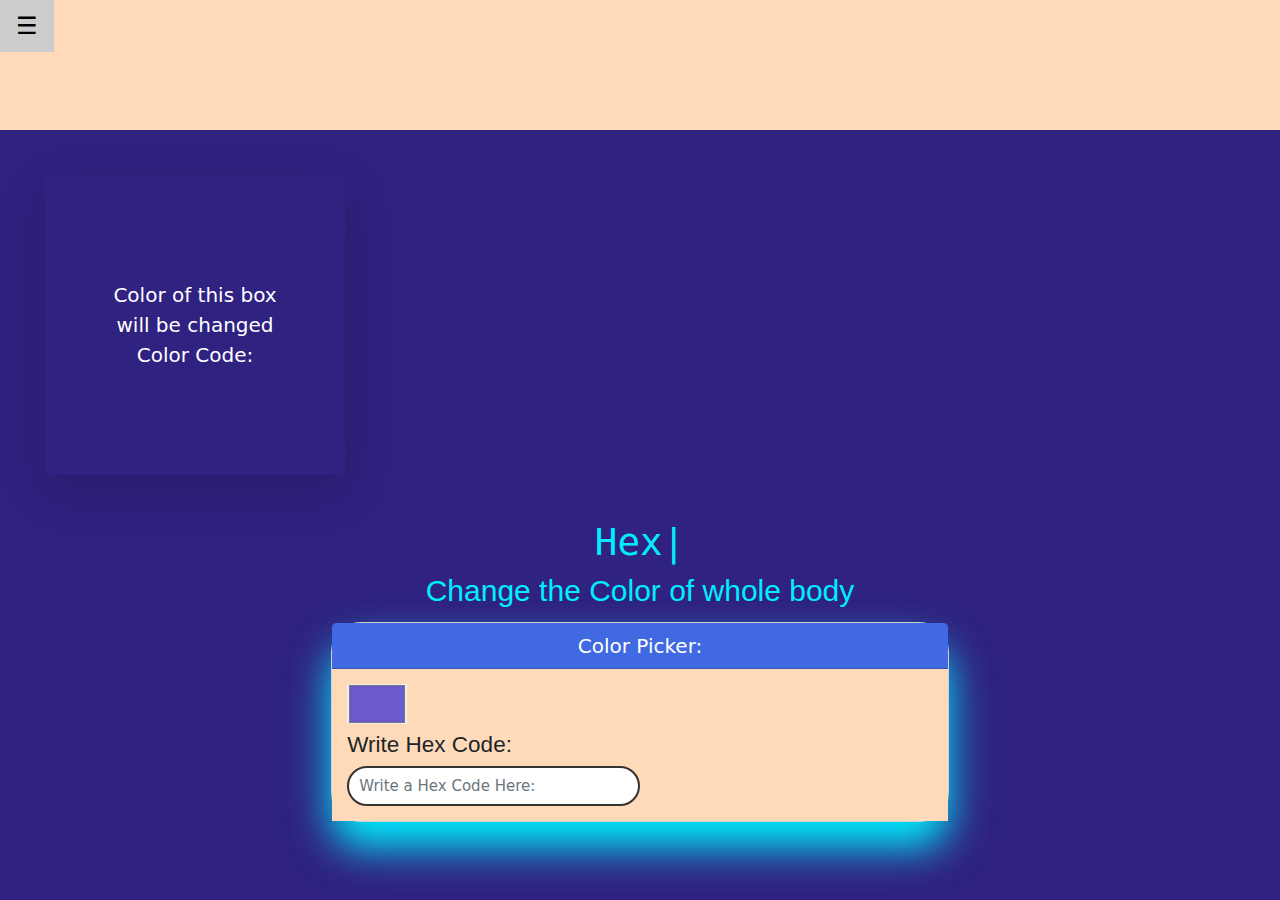
<file: sidebar.html>
<!DOCTYPE html>
<html>
<title>W3.CSS</title>
<meta name="viewport" content="width=device-width, initial-scale=1">
<link rel="stylesheet" href="https://www.w3schools.com/w3css/4/w3.css">
<link rel="stylesheet" href="css/cdn.jsdelivr.net_npm_bootstrap@5.2.3_dist_css_bootstrap.min.css">
<script src="js/cdn.jsdelivr.net_npm_bootstrap@5.3.1_dist_js_bootstrap.bundle.min.js"></script>
<link rel="stylesheet" href="css/style.css">
<body>
  <div class="sidebar">
    <button id="openNav" class="w3-button sidebar w3-xlarge" data-bs-toggle="offcanvas" data-bs-target="#offcanvasWithBothOptions" aria-controls="offcanvasWithBothOptions" onclick="w3_open()">&#9776;</button>
  
  </div>
  <div id="main">




        <div class="container-fluid p-5">
            <div class="color-changed text-white shadow-lg bg-body-tertiary z-5 text-center" id="colorChanged">
                <div class="center text-center">
                    Color of this box
                    <br/> will be changed 
                    <br/>
                    Color Code:<p  id="colorHexCode"></p>
                </div>
            </div>        
        </div>
        <h1 style="font-family: monospace; color: #0ef;" class="text-center"><span id="text"></span></h1>
    
        <div class="container-fluid w-50">
            <h2 style="color: #0ef; padding-bottom: 1%;" class="text-center">Change the Color of whole body</h2>
            <div class="card z-5 mainBox rounded-5">
                <div class="card-header w-100 text-center color-picker text-white"  >Color Picker:</div>
                <div class="card-body w-100 color-picker-body" >
                   <input type="color"
                    id="colorPicker" value="#6a5acd">
        
             
                        <h4>Write Hex Code: </h4>
                        <input type="text" class="form-control w-50" placeholder="Write a Hex Code Here:" id="box" onkeyup="colorcode()">
        
                </div>
            </div>
        </div>
    
    </div>
    
    
<div class="offcanvas offcanvas-start" data-bs-scroll="true" tabindex="-1" id="offcanvasWithBothOptions" aria-labelledby="offcanvasWithBothOptionsLabel">
  <div class="offcanvas-header">
    <h5 class="offcanvas-title" id="offcanvasWithBothOptionsLabel">Backdrop with scrolling</h5>
    <button type="button" class="btn-close" data-bs-dismiss="offcanvas" aria-label="Close"></button>
  </div>
  <div class="offcanvas-body">
    <p>Try scrolling the rest of the page to see this option in action.</p>
  </div>
<!-- 
<div class="w3-sidebar w3-bar-block w3-card w3-animate-left " style="display:none" id="mySidebar">
  <button class="w3-bar-item w3-button w3-large"
  onclick="w3_close()">Close &times;</button>
  <br/>
  <button class="theme-changer rounded-5 z-5"><a href="themechanger.html">Theme Switcher</a></button>

</div>

</div>
 -->
<script src="js/cdnjs.cloudflare.com_ajax_libs_typed.js_2.0.12_typed.min.js"></script>
<script src="js/main.js"></script>

<script>
function w3_open() {
  document.getElementById("main").style.marginLeft = "15%";
  document.getElementById("mySidebar").style.width = "15%";
  document.getElementById("mySidebar").style.display = "block";
  document.getElementById("openNav").style.display = 'none';
}
function w3_close() {
  document.getElementById("main").style.marginLeft = "0%";
  document.getElementById("mySidebar").style.display = "none";
  document.getElementById("openNav").style.display = "inline-block";
}
</script>

</body>
</html>
</file>
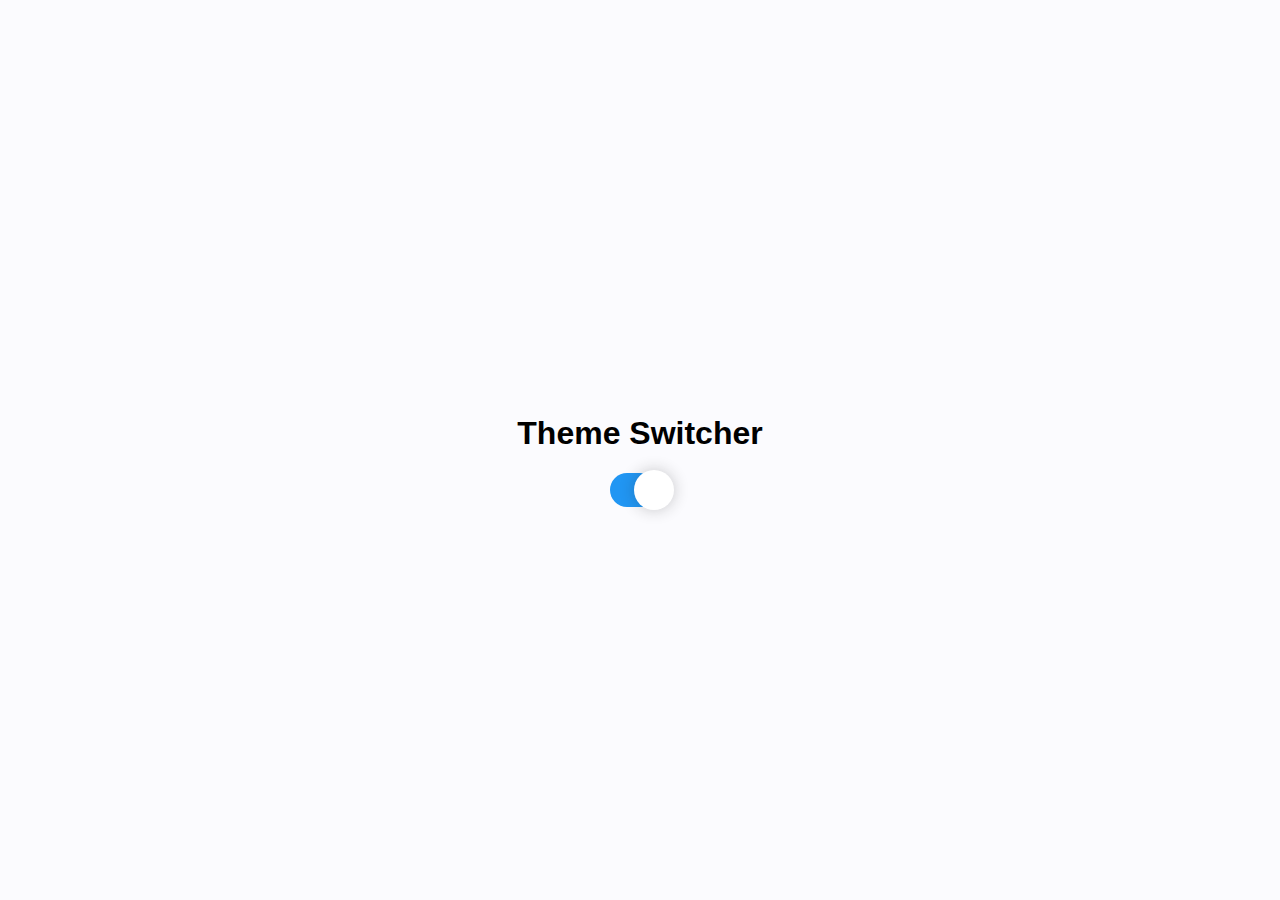
<file: themechanger.html>
<!DOCTYPE html>
<html lang="en">
<head>
  <meta charset="UTF-8">
  <meta name="viewport" content="width=device-width, initial-scale=1.0">
  <title>Theme Switcher</title>
  <link rel="stylesheet" href="css/themeswitcher.css" type="text/css">
</head>
<body>
  <div class="container">
    <h1>Theme Switcher</h1>
    <label id="switch" class="switch">
    <input type="checkbox" onchange="toggleTheme()" id="slider">
    <span class="slider round"></span>
    </label>
  </div>
    <script src="js/themeswitcher.js"></script>
</body>
</html>
</file>
<file: css/style.css>
body {
    margin: 0;
    padding: 0;
    display: grid;
    height: 100vh;
    font-size: 20px;
    background-color: #2f2281;
}	
.center{
    position: relative;
    top:35%;
}
.color-changed{
   
    /* position: absolute;
    left: 5%; */
    width:300px;
    height: 300px;
}
/* #colorHexCode{
    position: relative;
    top: 3%;
    left: 1%;
} */
.color-picker{
    background-color: royalblue;
}
.color-picker-body{
    background-color: peachpuff;
}
.mainBox, .theme-changer{
    box-shadow: 0 25px 40px #0ef;
}

.main {
    height: 400px;
    width: 250px;
    background: #3A3A38;
    border-radius: 10px;
    display: grid;
    place-items: center;
    color: #fff;
    font-family: verdana;
    border-radius: 15px;
}	
#colorPicker {
    background-color: none;
    outline: none;
    border: none;
    height: 40px;
    width: 60px;
    cursor: pointer;
}	
#box {
    outline: none;
    border: 2px solid #333;
    border-radius: 50px;
    height: 40px;
    width: 120px;
    padding: 0 10px;
}
.theme-changer{
    background-color: royalblue;
    place-content: center;
    /* position: relative;
    left: 6%;
    top:3%; */
}
.grids{
    display: grid;
    grid-template-rows: 40px 40px 40px ;
    grid-gap: 20px ;
}
.theme-changer a{
    text-decoration: none;
    color: peachpuff;
}
.sidebar{
    background-color:peachpuff;
}
@media (min-width:320px) and (max-width:746px){
     .mainBox{
        width: 250px;
    } 
    #mySidebar{
        width: 30% !important;
    }

 
} 
.w3-bar-item{
    float: right;
}
</file>
<file: css/themeswitcher.css>
html,
body {
margin: 0;
padding: 0;
height: 100%;
width: 100%;
}
.theme-light {
--color-primary: #0060df;
--color-secondary: #fbfbfe;
--color-accent: #fd6f53;
--font-color: #000000;
}
.theme-dark {
--color-primary: #17ed90;
--color-secondary: #2a2c2d;
--color-accent: #12cdea;
--font-color: #ffffff;
}
.container {
display: flex;
width: 100%;
height: 100%;
background: var(--color-secondary);
flex-direction: column;
justify-content: center;
align-items: center;
}
.container h1 {
color: var(--font-color);
font-family: sans-serif;
}
.container button {
color: var(--font-color);
background: var(--color-primary);
padding: 10px 20px;
border: 0;
border-radius: 5px;
}
/* The switch - the box around the slider */
.switch {
position: relative;
display: inline-block;
width: 60px;
height: 34px;
}
/* Hide default HTML checkbox */
.switch input {
opacity: 0;
width: 0;
height: 0;
}
/* The slider */
.slider {
position: absolute;
cursor: pointer;
top: 0;
left: 0;
right: 0;
bottom: 0;
background-color: #ccc;
-webkit-transition: 0.4s;
transition: 0.4s;
}
.slider:before {
position: absolute;
content: "";
height: 40px;
width: 40px;
left: 0px;
bottom: 4px;
top: 0;
bottom: 0;
margin: auto 0;
-webkit-transition: 0.4s;
transition: 0.4s;
box-shadow: 0 0px 15px #2020203d;
background: white url('https://i.ibb.co/FxzBYR9/night.png');
background-repeat: no-repeat;
background-position: center;
}
input:checked + .slider {
background-color: #2196f3;
}
input:focus + .slider {
box-shadow: 0 0 1px #2196f3;
}
input:checked + .slider:before {
-webkit-transform: translateX(24px);
-ms-transform: translateX(24px);
transform: translateX(24px);
background: white url('https://i.ibb.co/7JfqXxB/sunny.png');
background-repeat: no-repeat;
background-position: center;
}
/* Rounded sliders */
.slider.round {
border-radius: 34px;
}
.slider.round:before {
border-radius: 50%;
}
</file>
